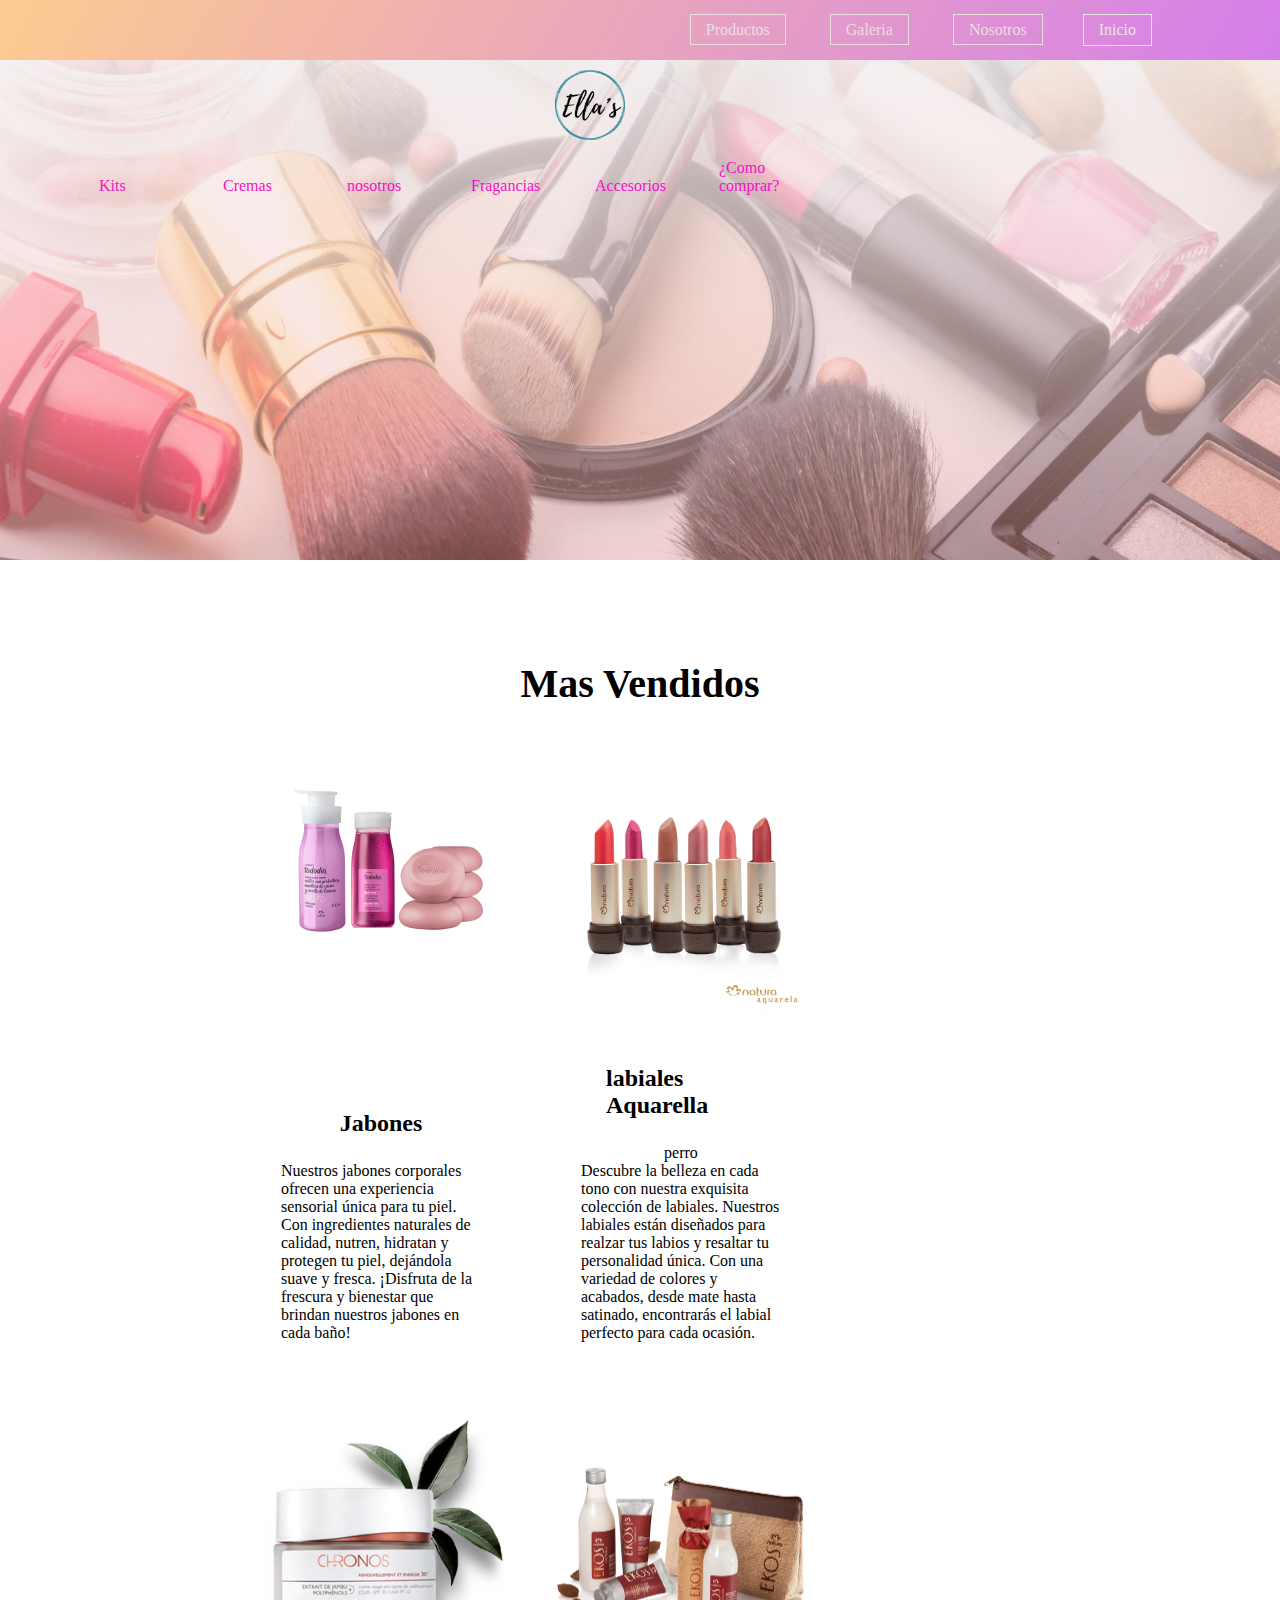
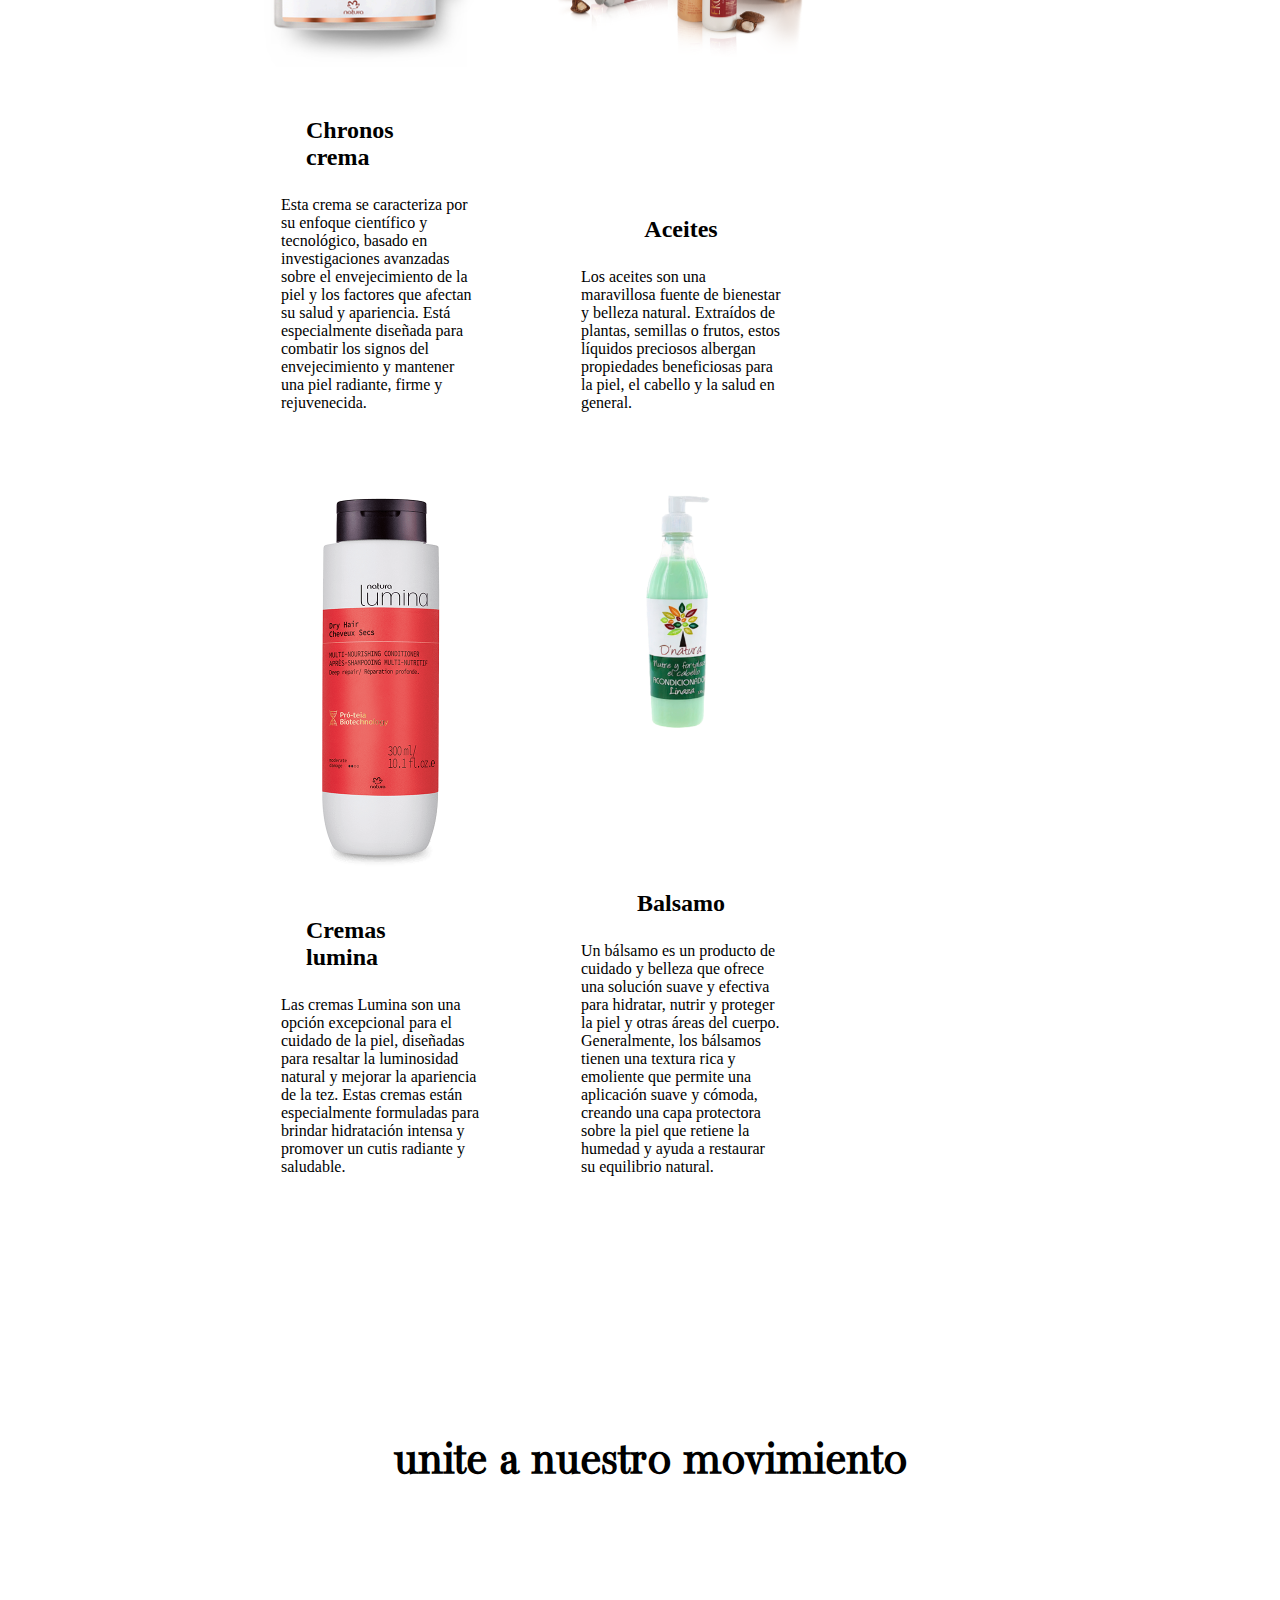
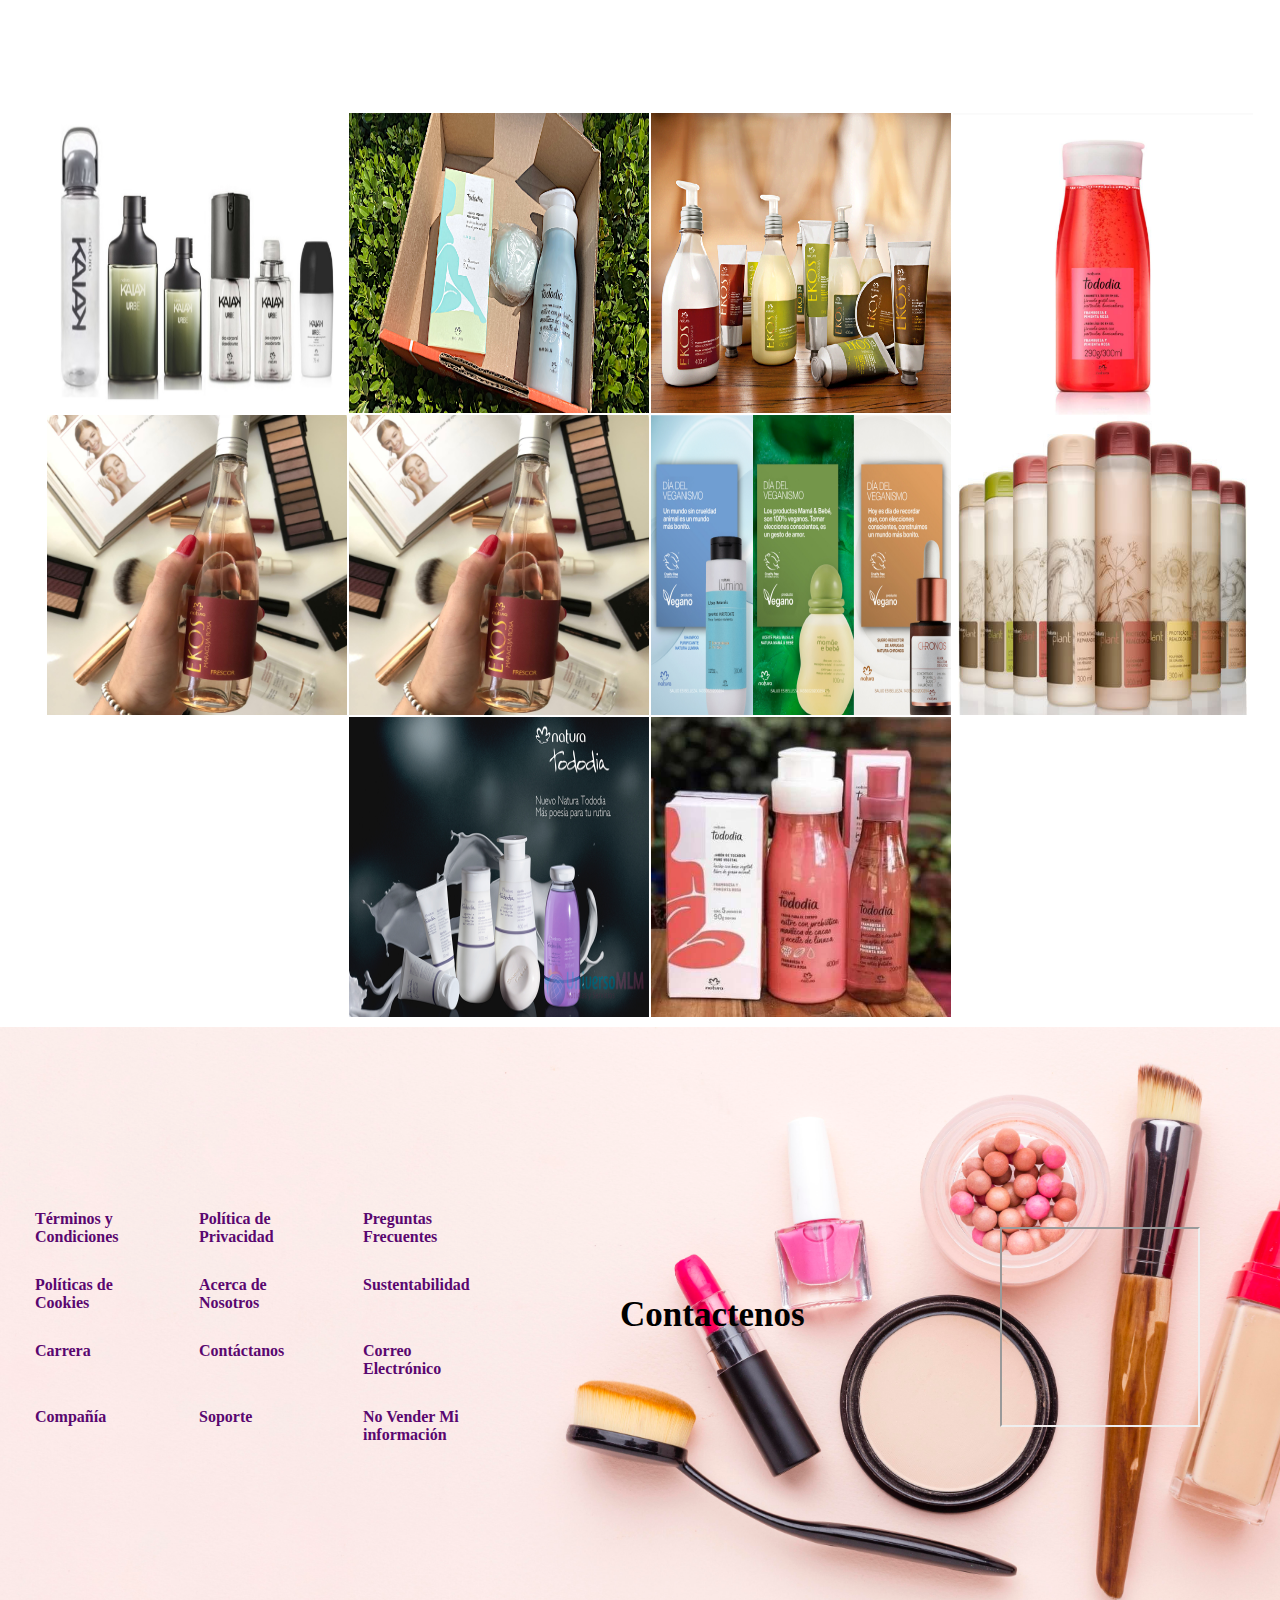
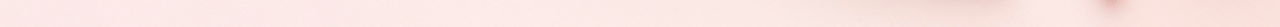
<file: index.html>
<!DOCTYPE html>
<html lang="es">
  <head>
    <meta charset="UTF-8">
    <meta http-equiv="X-UA-Compatible" content="IE=edge">
    <meta name="viewport" content="width=device-width, initial-scale=1.0">
    <meta name="keywords" content="perfume,fragancia,cremas,">
    <meta name="description" content="todo para ellas">
    <meta name="author" content="jonathan garcia">
    <link rel="stylesheet" href="style.css">
    <link
      rel="stylesheet"
      href="https://cdnjs.cloudflare.com/ajax/libs/font-awesome/6.4.0/css/all.min.css"
      integrity="sha512-iecdLmaskl7CVkqkXNQ/ZH/XLlvWZOJyj7Yy7tcenmpD1ypASozpmT/E0iPtmFIB46ZmdtAc9eNBvH0H/ZpiBw=="
      crossorigin="anonymous"
      referrerpolicy="no-referrer"
    >
    <link
      rel="shortcut icon"
      href="./img/cropped-Ellas-logo-round-3.png"
      type="image/x-icon"
    >
    <meta property="og:type" content=" website" >
    <meta property="og:title" content=" ellas" >
    <meta property="og:description" content=" todo para ellas" >
    <meta property="og:site_name" content=" ellas" >
    <title>ellas</title>
  </head>
  <body>
    <header class="cabecero">
      <div class="cabecero_top">
        <nav>
          <ul class="nav-links">
            <li><a href="./productos.html">Productos</a></li>
            <li><a href="#fotos">Galeria</a></li>
            <li><a href="./nosotros.html">Nosotros</a></li>
          </ul>
        </nav>
        <a href="./index.html" class="btn"> Inicio </a>
      </div>
      <div class="cabecero_medio">
        <div class="logo">
          <a href="./index.html">
            <img
              loading="lazy"
              src="./img/cropped-Ellas-logo-round-3.png"
              alt="logo "
            >
          </a>
        </div>
        <nav class="medio_lista">
          <ul>
            <li><a href="#"> Kits</a></li>
            <li><a href="#cremas"> Cremas</a></li>
            <li><a href="./nosotros.html"> nosotros</a></li>
            <li><a href="#fragancias"> Fragancias</a></li>
            <li><a href="#accesorio"> Accesorios</a></li>
            <li>
              <a
                href="https://www.pedidosporwhatsapp.com.ar/NATURA"
                target="_blank"
                >¿Como comprar?</a
              >
            </li>
            <li>
              <a
                href="https://www.pedidosporwhatsapp.com.ar/NATURA"
                target="_blank"
              >
                <i class="fa-brands fa-whatsapp fa-2xl"></i
              ></a>
            </li>
            <li>
              <a
                href="https://www.facebook.com/Natura.Argentina/?locale=es_LA"
                target="blank"
                ><i class="fa-brands fa-facebook fa-2xl"> </i
              ></a>
            </li>
            <li>
              <a
                href="https://www.instagram.com/natura.argentina/"
                target="_blank"
              >
                <i class="fa-brands fa-instagram fa-2xl"></i
              ></a>
            </li>
          </ul>
        </nav>
      </div>
    </header>
    <main>
      <div class="hero">
        <h1>Todo para Ellas.</h1>
      </div>

      <section class="cards">
        <h3 class="title_cards">Mas Vendidos</h3>
        <div class="card">
          <figure class="card_image">
            <img
              loading="lazy"
              src="./img/imagen1.png"
              class="card_imagen"
              alt=""
            >
          </figure>
          <div class="card_text">
            <h2 class="card_title">Jabones</h2>

            <p class="card_parrafo">
              Nuestros jabones corporales ofrecen una experiencia sensorial
              única para tu piel. Con ingredientes naturales de calidad, nutren,
              hidratan y protegen tu piel, dejándola suave y fresca. ¡Disfruta
              de la frescura y bienestar que brindan nuestros jabones en cada
              baño!
            </p>
          </div>
        </div>
        <div class="card">
          <figure class="card_image">
            <img
              loading="lazy"
              src="./img/imagen2.png"
              class="card_imagen"
              alt=""
            >
          </figure>
          <div class="card_text">
            <h2 class="card_title">labiales Aquarella</h2>
            perro
            <p class="card_parrafo">
              Descubre la belleza en cada tono con nuestra exquisita colección
              de labiales. Nuestros labiales están diseñados para realzar tus
              labios y resaltar tu personalidad única. Con una variedad de
              colores y acabados, desde mate hasta satinado, encontrarás el
              labial perfecto para cada ocasión.
            </p>
          </div>
        </div>
        <div class="card">
          <figure class="card_image">
            <img
              loading="lazy"
              src="./img/imagen3.png"
              class="card_imagen"
              alt=""
            >
          </figure>
          <div class="card_text">
            <h2 class="card_title">Chronos crema</h2>

            <p class="card_parrafo">
              Esta crema se caracteriza por su enfoque científico y tecnológico,
              basado en investigaciones avanzadas sobre el envejecimiento de la
              piel y los factores que afectan su salud y apariencia. Está
              especialmente diseñada para combatir los signos del envejecimiento
              y mantener una piel radiante, firme y rejuvenecida.
            </p>
          </div>
        </div>
        <div class="card">
          <figure class="card_image">
            <img
              loading="lazy"
              src="./img/imagen4.png"
              class="card_imagen"
              alt=""
            >
          </figure>
          <div class="card_text">
            <h2 class="card_title">Aceites</h2>

            <p class="card_parrafo">
              Los aceites son una maravillosa fuente de bienestar y belleza
              natural. Extraídos de plantas, semillas o frutos, estos líquidos
              preciosos albergan propiedades beneficiosas para la piel, el
              cabello y la salud en general.
            </p>
          </div>
        </div>
        <div class="card">
          <figure class="card_image">
            <img
              loading="lazy"
              src="./img/imagen5.png"
              class="card_imagen"
              alt=""
            >
          </figure>
          <div class="card_text">
            <h2 class="card_title">Cremas lumina</h2>

            <p class="card_parrafo">
              Las cremas Lumina son una opción excepcional para el cuidado de la
              piel, diseñadas para resaltar la luminosidad natural y mejorar la
              apariencia de la tez. Estas cremas están especialmente formuladas
              para brindar hidratación intensa y promover un cutis radiante y
              saludable.
            </p>
          </div>
        </div>
        <div class="card">
          <figure class="card_image">
            <img
              loading="lazy"
              src="./img/imagen6.png"
              class="card_imagen"
              alt=""
            >
          </figure>
          <div class="card_text">
            <h2 class="card_title">Balsamo</h2>

            <p class="card_parrafo">
              Un bálsamo es un producto de cuidado y belleza que ofrece una
              solución suave y efectiva para hidratar, nutrir y proteger la piel
              y otras áreas del cuerpo. Generalmente, los bálsamos tienen una
              textura rica y emoliente que permite una aplicación suave y
              cómoda, creando una capa protectora sobre la piel que retiene la
              humedad y ayuda a restaurar su equilibrio natural.
            </p>
          </div>
        </div>
      </section>

      <section id="fotis" class="container_galery">
        <h2 class="text_galery">unite a nuestro movimiento</h2>

        <div id="fotos" class="caja_galery">
          <figure class="img_galery">
            <img
              loading="lazy"
              src="./img/galeria1.jpg"
              alt="imagen-productos"
            >
          </figure>
        </div>
        <div class="caja_galery">
          <figure class="img_galery">
            <img
              loading="lazy"
              src="./img/galeria2.png"
              alt="imagen-productos"
            >
          </figure>
        </div>
        <div class="caja_galery">
          <figure class="img_galery">
            <img
              loading="lazy"
              src="./img/galeria3.png"
              alt="imagen-productos"
            >
          </figure>
        </div>
        <div class="caja_galery">
          <figure class="img_galery">
            <img
              loading="lazy"
              src="./img/galeria44.png"
              alt="imagen-productos"
            >
          </figure>
        </div>
        <div class="caja_galery">
          <figure class="img_galery">
            <img
              loading="lazy"
              src="./img/galeria5.jpg"
              alt="imagen-productos"
            >
          </figure>
        </div>
        <div class="caja_galery">
          <figure class="img_galery">
            <img
              loading="lazy"
              src="./img/galeria5.jpg"
              alt="imagen-productos"
            >
          </figure>
        </div>
        <div class="caja_galery">
          <figure class="img_galery">
            <img
              loading="lazy"
              src="./img/galeria7.png"
              alt="imagen-productos"
            >
          </figure>
        </div>
        <div class="caja_galery">
          <figure class="img_galery">
            <img
              loading="lazy"
              src="./img/galeria8.jpg"
              alt="imagen-productos"
            >
          </figure>
        </div>
        <div class="caja_galery">
          <figure class="img_galery">
            <img
              loading="lazy"
              src="./img/galeria9.jpg"
              alt="imagen-productos"
            >
          </figure>
        </div>
        <div class="caja_galery">
          <figure class="img_galery">
            <img
              loading="lazy"
              src="./img/galeria10.jpg"
              alt="imagen-productos"
            >
          </figure>
        </div>
      </section>
    </main>

    <footer class="pie">
      <div class="pie_box">
        <ul>
          <li><a href="#">Términos y Condiciones</a></li>
          <li><a href="#">Política de Privacidad</a></li>
          <li><a href="#">Preguntas Frecuentes</a></li>
          <li><a href="#">Políticas de Cookies</a></li>
          <li><a href="#">Acerca de Nosotros</a></li>
          <li><a href="#">Sustentabilidad</a></li>
          <li><a href="#">Carrera</a></li>
          <li><a href="#">Contáctanos</a></li>
          <li><a href="#">Correo Electrónico</a></li>
          <li><a href="#">Compañía</a></li>
          <li><a href="#">Soporte</a></li>
          <li><a href="#">No Vender Mi información</a></li>
        </ul>
      </div>

      <div class="pie_redes">
        <h2 class="pie_title">Contactenos</h2>
        <ul>
          <li>
            <a
              href="https://www.instagram.com/natura.argentina/"
              target="_blank"
            >
              <i class="fa-brands fa-instagram fa-2xl"></i>
            </a>
          </li>

          <li>
            <a
              href="https://www.pedidosporwhatsapp.com.ar/NATURA"
              target="_blank"
            >
              <i class="fa-brands fa-whatsapp fa-2xl"></i>
            </a>
          </li>

          <li>
            <a
              href="https://www.facebook.com/Natura.Argentina/?locale=es_LA"
              target="blank"
            >
              <i class="fa-brands fa-facebook fa-2xl"></i>
            </a>
          </li>
        </ul>
      </div>
      <div class="caja_mapa">
        <iframe
          class="mapa"
          src="https://www.google.com/maps/embed?pb=!1m18!1m12!1m3!1d52640.13456606258!2d-58.69963641769187!3d-34.451934390012795!2m3!1f0!2f0!3f0!3m2!1i1024!2i768!4f13.1!3m3!1m2!1s0x95bca39ca574d823%3A0xd4fb0a11188d493e!2sGral.%20Pacheco%2C%20Provincia%20de%20Buenos%20Aires!5e0!3m2!1ses!2sar!4v1690429539171!5m2!1ses!2sar"
          allowfullscreen=""
          loading="lazy"
          referrerpolicy="no-referrer-when-downgrade"
        ></iframe>
      </div>
    </footer>
  </body>
</html>
</file>
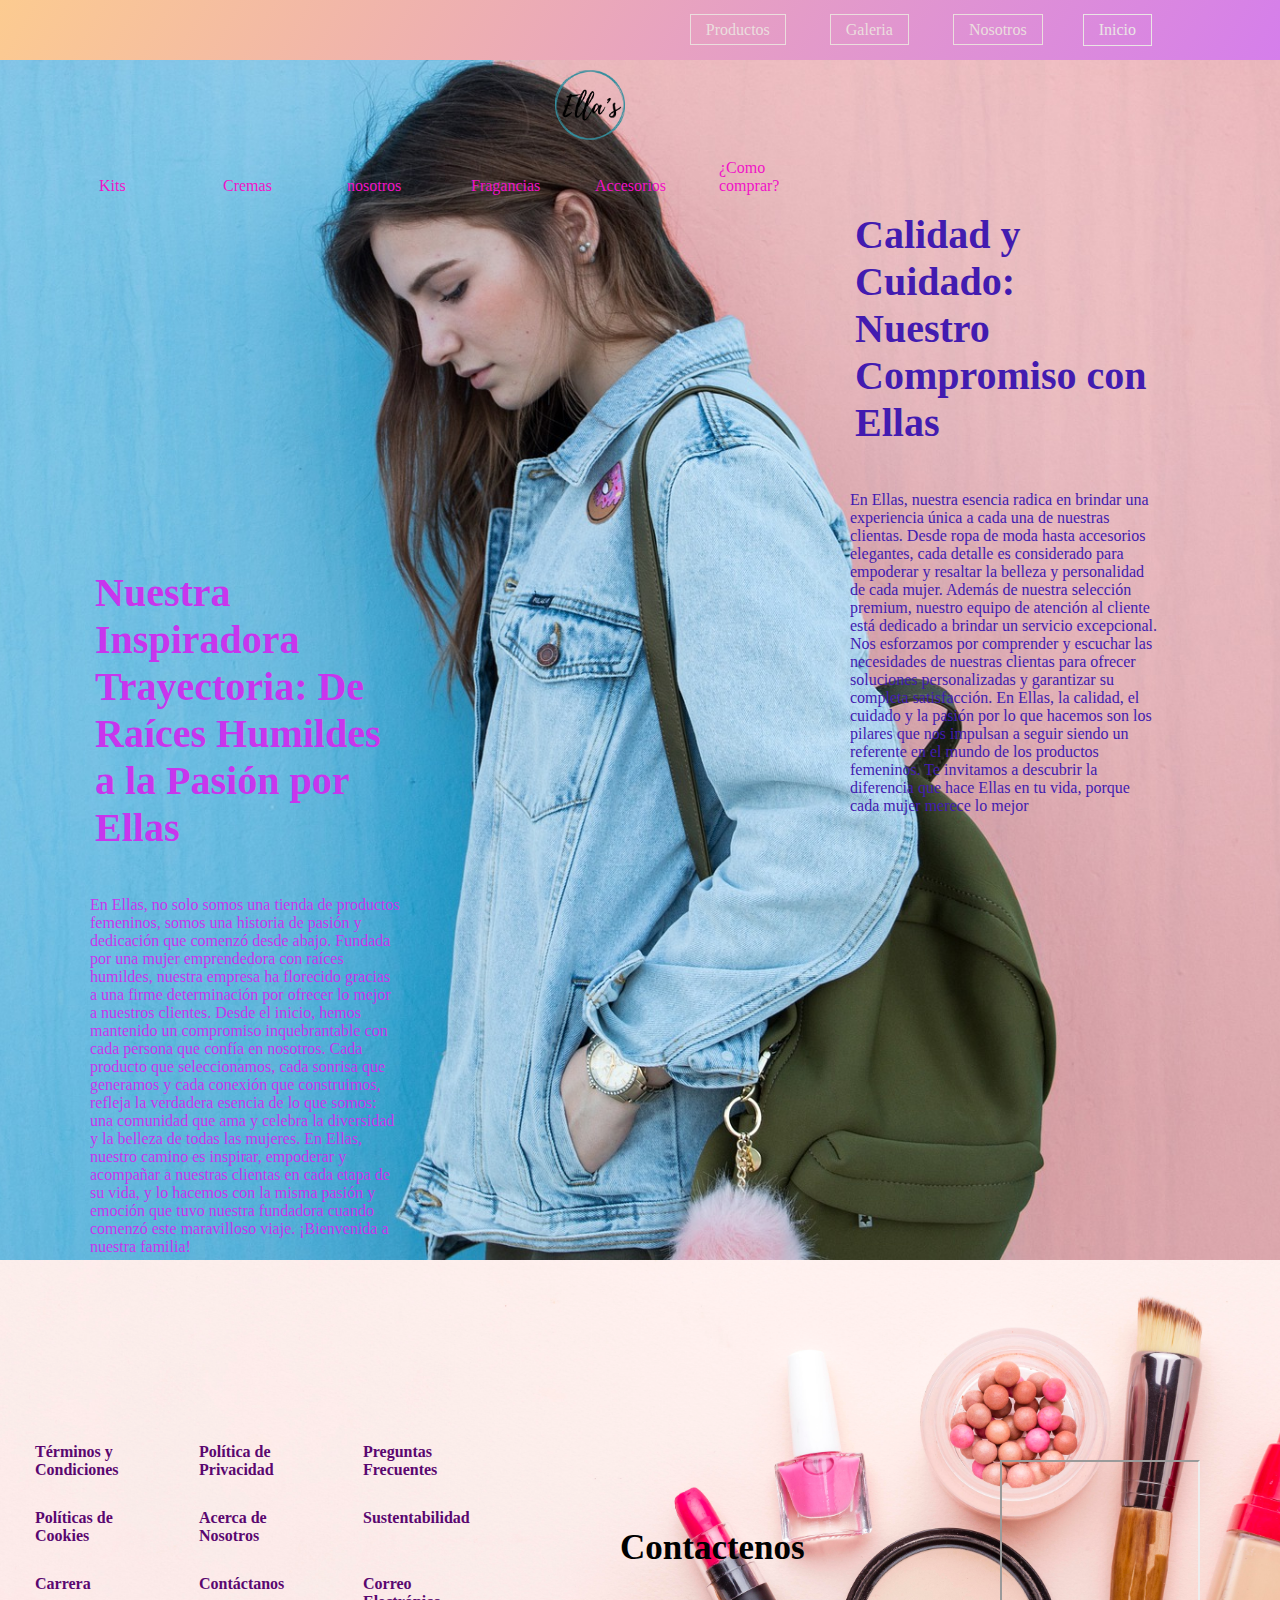
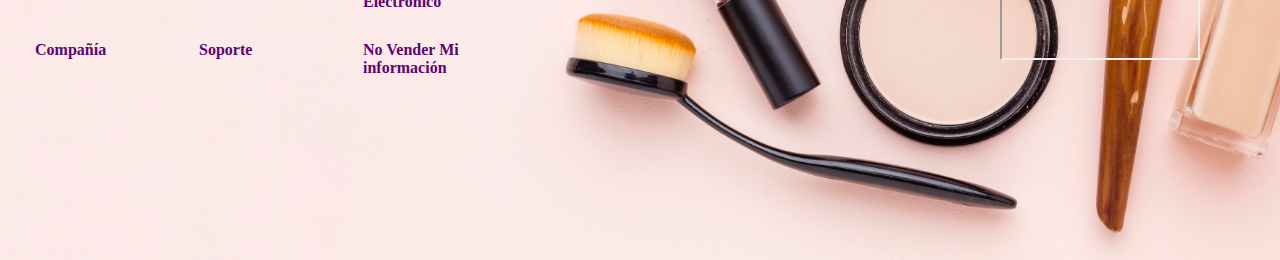
<file: nosotros.html>
<!DOCTYPE html>
<html lang="es">
  <head>
    <meta charset="UTF-8">
    <meta http-equiv="X-UA-Compatible" content="IE=edge">
    <meta name="viewport" content="width=device-width, initial-scale=1.0">
    <meta name="keywords" content="perfume,fragancia,cremas,">
    <meta name="description" content="todo para ellas">
    <meta name="author" content="jonathan garcia">
    <link rel="stylesheet" href="style.css">
    <link
      rel="stylesheet"
      href="https://cdnjs.cloudflare.com/ajax/libs/font-awesome/6.4.0/css/all.min.css"
      integrity="sha512-iecdLmaskl7CVkqkXNQ/ZH/XLlvWZOJyj7Yy7tcenmpD1ypASozpmT/E0iPtmFIB46ZmdtAc9eNBvH0H/ZpiBw=="
      crossorigin="anonymous"
      referrerpolicy="no-referrer"
    >
    <link
      rel="shortcut icon"
      href="./img/cropped-Ellas-logo-round-3.png"
      type="image/x-icon"
    >
    <meta property="og:type" content=" website">
    <meta property="og:title" content=" ellas">
    <meta property="og:description" content=" todo para ellas">
    <meta property="og:site_name" content=" ellas">
    <title>ellas</title>
  </head>
  <body>
    <header class="cabecero">
      <div class="cabecero_top">
        <nav>
          <ul class="nav-links">
            <li><a href="./productos.html">Productos</a></li>
            <li><a href="./index.html">Galeria</a></li>
            <li><a href="./nosotros.html">Nosotros</a></li>
          </ul>
        </nav>
        <a href="./index.html" class="btn"> Inicio </a>
      </div>
      <div class="cabecero_medio">
        <div class="logo">
          <a href="./index.html">
            <img
              src="./img/cropped-Ellas-logo-round-3.png"
              loading="lazy"
              alt="logo "
            >
          </a>
        </div>
        <nav class="medio_lista">
          <ul>
            <li><a href="#"> Kits</a></li>
            <li><a href="#cremas"> Cremas</a></li>
            <li><a href="./nosotros.html"> nosotros</a></li>
            <li><a href="#fragancias"> Fragancias</a></li>
            <li><a href="#accesorio"> Accesorios</a></li>
            <li>
              <a
                href="https://www.pedidosporwhatsapp.com.ar/NATURA"
                target="_blank"
                >¿Como comprar?</a
              >
            </li>
            <li>
              <a
                href="https://www.pedidosporwhatsapp.com.ar/NATURA"
                target="_blank"
              >
                <i class="fa-brands fa-whatsapp fa-2xl"></i
              ></a>
            </li>
            <li>
              <a
                href="https://www.facebook.com/Natura.Argentina/?locale=es_LA"
                target="blank"
                ><i class="fa-brands fa-facebook fa-2xl"> </i
              ></a>
            </li>
            <li>
              <a
                href="https://www.instagram.com/natura.argentina/"
                target="_blank"
              >
                <i class="fa-brands fa-instagram fa-2xl"></i
              ></a>
            </li>
          </ul>
        </nav>
      </div>
    </header>

    <main>
      <div class="nosotros">
        <div class="caja_rosa">
          <h3 class="text_nosotros">
            Nuestra Inspiradora Trayectoria: De Raíces Humildes a la Pasión por
            Ellas
          </h3>

          <p class="p_nosotros">
            En Ellas, no solo somos una tienda de productos femeninos, somos una
            historia de pasión y dedicación que comenzó desde abajo. Fundada por
            una mujer emprendedora con raíces humildes, nuestra empresa ha
            florecido gracias a una firme determinación por ofrecer lo mejor a
            nuestros clientes. Desde el inicio, hemos mantenido un compromiso
            inquebrantable con cada persona que confía en nosotros. Cada
            producto que seleccionamos, cada sonrisa que generamos y cada
            conexión que construimos, refleja la verdadera esencia de lo que
            somos: una comunidad que ama y celebra la diversidad y la belleza de
            todas las mujeres. En Ellas, nuestro camino es inspirar, empoderar y
            acompañar a nuestras clientas en cada etapa de su vida, y lo hacemos
            con la misma pasión y emoción que tuvo nuestra fundadora cuando
            comenzó este maravilloso viaje. ¡Bienvenida a nuestra familia!
          </p>
        </div>
        <div class="caja_azul">
          <h3 class="text_nosotros">
            Calidad y Cuidado: Nuestro Compromiso con Ellas
          </h3>

          <p class="p_nosotros">
            En Ellas, nuestra esencia radica en brindar una experiencia única a
            cada una de nuestras clientas. Desde ropa de moda hasta accesorios
            elegantes, cada detalle es considerado para empoderar y resaltar la
            belleza y personalidad de cada mujer. Además de nuestra selección
            premium, nuestro equipo de atención al cliente está dedicado a
            brindar un servicio excepcional. Nos esforzamos por comprender y
            escuchar las necesidades de nuestras clientas para ofrecer
            soluciones personalizadas y garantizar su completa satisfacción. En
            Ellas, la calidad, el cuidado y la pasión por lo que hacemos son los
            pilares que nos impulsan a seguir siendo un referente en el mundo de
            los productos femeninos. Te invitamos a descubrir la diferencia que
            hace Ellas en tu vida, porque cada mujer merece lo mejor
          </p>
        </div>
      </div>
    </main>

    <footer class="pie">
      <div class="pie_box">
        <ul>
          <li><a href="#">Términos y Condiciones</a></li>
          <li><a href="#">Política de Privacidad</a></li>
          <li><a href="#">Preguntas Frecuentes</a></li>
          <li><a href="#">Políticas de Cookies</a></li>
          <li><a href="#">Acerca de Nosotros</a></li>
          <li><a href="#">Sustentabilidad</a></li>
          <li><a href="#">Carrera</a></li>
          <li><a href="#">Contáctanos</a></li>
          <li><a href="#">Correo Electrónico</a></li>
          <li><a href="#">Compañía</a></li>
          <li><a href="#">Soporte</a></li>
          <li><a href="#">No Vender Mi información</a></li>
        </ul>
      </div>

      <div class="pie_redes">
        <h2 class="pie_title">Contactenos</h2>
        <ul>
          <li>
            <a
              href="https://www.instagram.com/natura.argentina/"
              target="_blank"
            >
              <i class="fa-brands fa-instagram fa-2xl"></i>
            </a>
          </li>

          <li>
            <a
              href="https://www.pedidosporwhatsapp.com.ar/NATURA"
              target="_blank"
            >
              <i class="fa-brands fa-whatsapp fa-2xl"></i>
            </a>
          </li>

          <li>
            <a
              href="https://www.facebook.com/Natura.Argentina/?locale=es_LA"
              target="blank"
            >
              <i class="fa-brands fa-facebook fa-2xl"></i>
            </a>
          </li>
        </ul>
      </div>
      <div class="caja_mapa">
        <iframe
          class="mapa"
          src="https://www.google.com/maps/embed?pb=!1m18!1m12!1m3!1d52640.13456606258!2d-58.69963641769187!3d-34.451934390012795!2m3!1f0!2f0!3f0!3m2!1i1024!2i768!4f13.1!3m3!1m2!1s0x95bca39ca574d823%3A0xd4fb0a11188d493e!2sGral.%20Pacheco%2C%20Provincia%20de%20Buenos%20Aires!5e0!3m2!1ses!2sar!4v1690429539171!5m2!1ses!2sar"
          allowfullscreen=""
          loading="lazy"
          referrerpolicy="no-referrer-when-downgrade"
        ></iframe>
      </div>
    </footer>
  </body>
</html>
</file>
<file: style.css>
@import url("https://fonts.googleapis.com/css2?family=Roboto:ital,wght@1,100&display=swap");
/* font-family: 'Roboto', sans-serif; */
@import url("https://fonts.googleapis.com/css2?family=Bacasime+Antique&display=swap");
/* font-family: 'Bacasime Antique', serif; */
@import url("https://fonts.googleapis.com/css2?family=Bacasime+Antique&family=Dancing+Script:wght@400;500&display=swap");
/* font-family: 'Bacasime Antique', serif; */
/* font-family: 'Dancing Script', cursive; */
* {
  margin: 0;
  padding: 0;
  box-sizing: border-box;
  scroll-behavior: smooth;
}

body {
  overflow-x: hidden;
}

.cabecero {
  width: 100%;
}

.cabecero_top {
  display: flex;
  justify-content: flex-end;
  align-items: center;
  height: 60px;
  padding: 5px 10%;
  background-image: linear-gradient(120deg, #fccb90 0%, #d57eeb 100%);
}

.logo {
  display: flex;
  cursor: pointer;
  margin-right: 100px;
  margin-top: 10px;
}
.logo img {
  height: 70px;
  transition: all 0.3s;
}

.logo img:hover {
  transform: scale(1.2);
}
.nav-links {
  list-style: none;
}
.nav-links li {
  display: inline-block;
  padding: 0 20px;
  text-decoration: none;
  color: aliceblue;
  font-weight: 400;
}
.nav-links li a {
  color: rgb(235, 222, 222);
  text-decoration: none;
  border: solid 0.5px;
  padding: 6px 15px;
}
.btn {
  text-decoration: none;
  margin-left: 20px;
  color: rgb(234, 229, 229);
  padding: 6px 15px;
  border: none;
  cursor: pointer;
  border: solid 0.5px;
}

.cabecero_medio {
  width: 100%;
  height: 20px;
  display: flex;
  justify-content: space-around;
  align-items: center;
  flex-wrap: wrap;
}
.medio_lista li {
  display: inline-block;
  width: 100px;

  margin: 10px;
  padding: 5px;
  list-style-type: none;
}
.medio_lista ul li a {
  text-decoration: none;
  color: rgb(240, 19, 199);
}

.medio_lista li a i {
  display: flex;
  justify-content: flex-end;
}
.hero {
  margin-top: -20px;
  display: flex;
  flex-direction: column;
  justify-content: center;
  text-align: center;
  width: 100%;
  height: 500px;
  background-image: linear-gradient(to top, #feada667 0%, #f5efefe2 100%),
    url(./img/coleccion-productos-maquillaje-belleza.jpg);
  background-position: center;
  background-size: cover;
  background-repeat: no-repeat;
}

H1 {
  width: 100%;
  font-size: 70px;
  transition: all 0.5;
  color: black;
  cursor: pointer;
  visibility: hidden; /* Inicialmente oculto */
  animation: mostrarH1 1s linear 3s forwards;
}

/* Definimos la animación */
@keyframes mostrarH1 {
  to {
    visibility: visible; /* Mostrar el H1 */
  }
}

h1:hover {
  color: #d57eeb;
}

/* css de cards principales */

.title_cards {
  text-align: center;
  width: 100%;
  margin-top: 100px;
  font-size: 40px;
}

.cards {
  gap: 50px;
  display: flex;
  margin: 0 auto;
  width: 60%;
  display: flex;
  flex-wrap: wrap;
}
.card {
  width: 250px;

  display: flex;
  flex-direction: column;
  justify-content: space-between;
}
.card_image {
  width: 100%;
  display: flex;
}

.card_image img {
  width: 100%;
}
.card_text {
  display: flex;
  align-items: center;
  justify-content: center;
  flex-direction: column;
  margin: 20px;
  padding: 5px;
}

.card_title {
  margin: 20px;
  padding: 5px;
}

/* css de galeria de fotos */
.container_galery {
  width: 100%;
  display: flex;
  flex-wrap: wrap;
  margin: 10px;
  justify-content: center;
  align-items: center;
  gap: 2px;
}

.text_galery {
  display: flex;
  width: 100%;
  height: 500px;
  align-items: center;
  justify-content: center;
  font-size: 48px;
  font-family: "Bacasime Antique", serif;
}

.caja_galery {
  display: flex;
  flex-wrap: wrap;

  width: 300px;
  height: 300px;
}
.img_galery {
  width: 100%;
}
.img_galery img {
  display: flex;
  width: 100%;
  height: 100%;
  transition: all 0.3s;
}

.img_galery img:hover {
  transform: scale(1.2);
}

/* css del index productos */

.videorosa {
  z-index: -1;

  width: 100%;
  position: absolute;
}

.container {
  display: flex;
  width: 100%;
  flex-wrap: wrap;
  justify-content: space-around;
  align-items: center;
  margin-top: 50px;
  padding: 80px 0;
  position: relative;
}

.caja {
  width: 90%;
  display: flex;
  justify-content: center;
  align-items: flex-start;
}
.cont_image {
  width: 100%;
  display: flex;
  justify-content: center;
}
.image {
  display: flex;
  width: 800px;
  margin: 20px;
}
.text {
  display: flex;
  justify-content: space-between;
  flex-direction: column;
  align-items: center;
  color: rgb(255, 255, 255);

  padding: 8px;
  margin: 5px;
}
.precio_crema {
  color: #8b61ff;
  margin: 10px;
  font-size: 25px;
  padding: 5px;
}
.title {
  color: #8b61ff;
  font-weight: 800;
  font-size: 30px;
  padding: 10px;
}
.parrafo {
  color: #ffffff;
  margin-top: 20px;
}
.parrafo_descripcion {
  display: flex;
  margin-top: 20px;
  font-weight: 700;
}
.list_product1 {
  margin-top: 20px;
  font-weight: 600;
}

.container_productos {
  display: flex;
  width: 100%;

  justify-content: space-around;
  align-items: center;
  margin-top: 50px;
  padding: 80px 0;
  position: relative;
}

.caja_productos {
  margin-top: 200px;
  width: 90%;
  flex-direction: row-reverse;
  display: flex;
  justify-content: center;
  align-items: flex-start;
}
.cont_productos {
  width: 100%;
  display: flex;
  justify-content: center;
}
.image_productos {
  flex-wrap: wrap;
  display: flex;
  width: 100%;
  margin: 20px;
}
.text_productos {
  margin-top: 80px;
  display: flex;
  justify-content: space-between;
  flex-direction: column;
  align-items: center;
  color: rgb(169, 39, 138);

  padding: 8px;
}
.precio_crema_productos {
  color: #8b61ff;
  margin: 10px;
  font-size: 25px;
  padding: 5px;
}
.title_productos {
  color: #8b61ff;
  font-weight: 800;
  font-size: 30px;
  padding: 10px;
}
.parrafo_productos {
  color: rgb(169, 39, 138);
  margin-top: 20px;
}
.parrafo_descripcion_productos {
  display: flex;
  margin-top: 20px;
  font-weight: 700;
}
.list_product1_productos {
  margin-top: 20px;
  font-weight: 600;
}

/* css del index nosotros */

.nosotros {
  margin-top: -20px;
  width: 100%;
  height: 1200px;
  background-image: url(./img/woman-2564660_1920.jpg);
  background-position: center;
  background-size: cover;
  background-repeat: no-repeat;
  display: flex;
  flex-wrap: wrap;
  align-items: center;
  justify-content: space-between;
}
.caja_rosa {
  display: flex;
  justify-content: center;
  align-items: center;
  flex-direction: column;
  margin: 100px 150px -400px 70px;
  width: 350px;
  color: #c835ed;
}
.caja_azul {
  width: 350px;
  display: flex;
  justify-content: center;
  align-items: center;
  flex-direction: column;
  color: #421bb0;

  margin: 100px 100px 400px 70px;
}

.text_nosotros {
  font-size: 40px;
  margin: 20px;
  padding: 5px;
}
.p_nosotros {
  margin: 20px;
}

/* css footers  */

.pie {
  background-image: url(./img/vista-superior-accesorios-maquillaje-espacio-copia\ -\ copia.jpg);
  background-position: center;
  background-size: cover;
  background-repeat: no-repeat;
  width: 100%;
  display: flex;
  justify-content: center;
  align-items: center;
}
.pie_box {
  height: 500px;
  width: 600px;
  display: flex;
  justify-content: space-evenly;
  align-items: center;
  flex-wrap: wrap;
}
.pie_box li {
  display: inline-block;
  flex-wrap: wrap;
  width: 150px;
  cursor: pointer;
  font-weight: 800;
  margin: 5px;
  padding: 5px;
  list-style-type: none;
}
.pie_box li a {
  cursor: pointer;
  display: flex;
  padding: 5px;
  text-decoration: none;
  color: rgb(90, 7, 112);
}
.pie_redes {
  width: 25%;
  display: flex;
  justify-content: center;
  flex-direction: column;
  align-items: flex-start;
  list-style-type: none;
}
.pie_title {
  width: auto;
  display: flex;
  align-items: flex-start;

  font-size: 35px;
}
.pie_redes li {
  cursor: pointer;
  display: inline-block;
  padding: 5px;
  list-style-type: none;
  margin: 5px;
}

.caja_mapa {
  width: 25%;
  height: 600px;
  display: flex;
  justify-content: center;
  align-items: center;
  flex-direction: column;
}
.mapa {
  display: flex;
  width: 200px;
  height: 200px;
}
</file>
